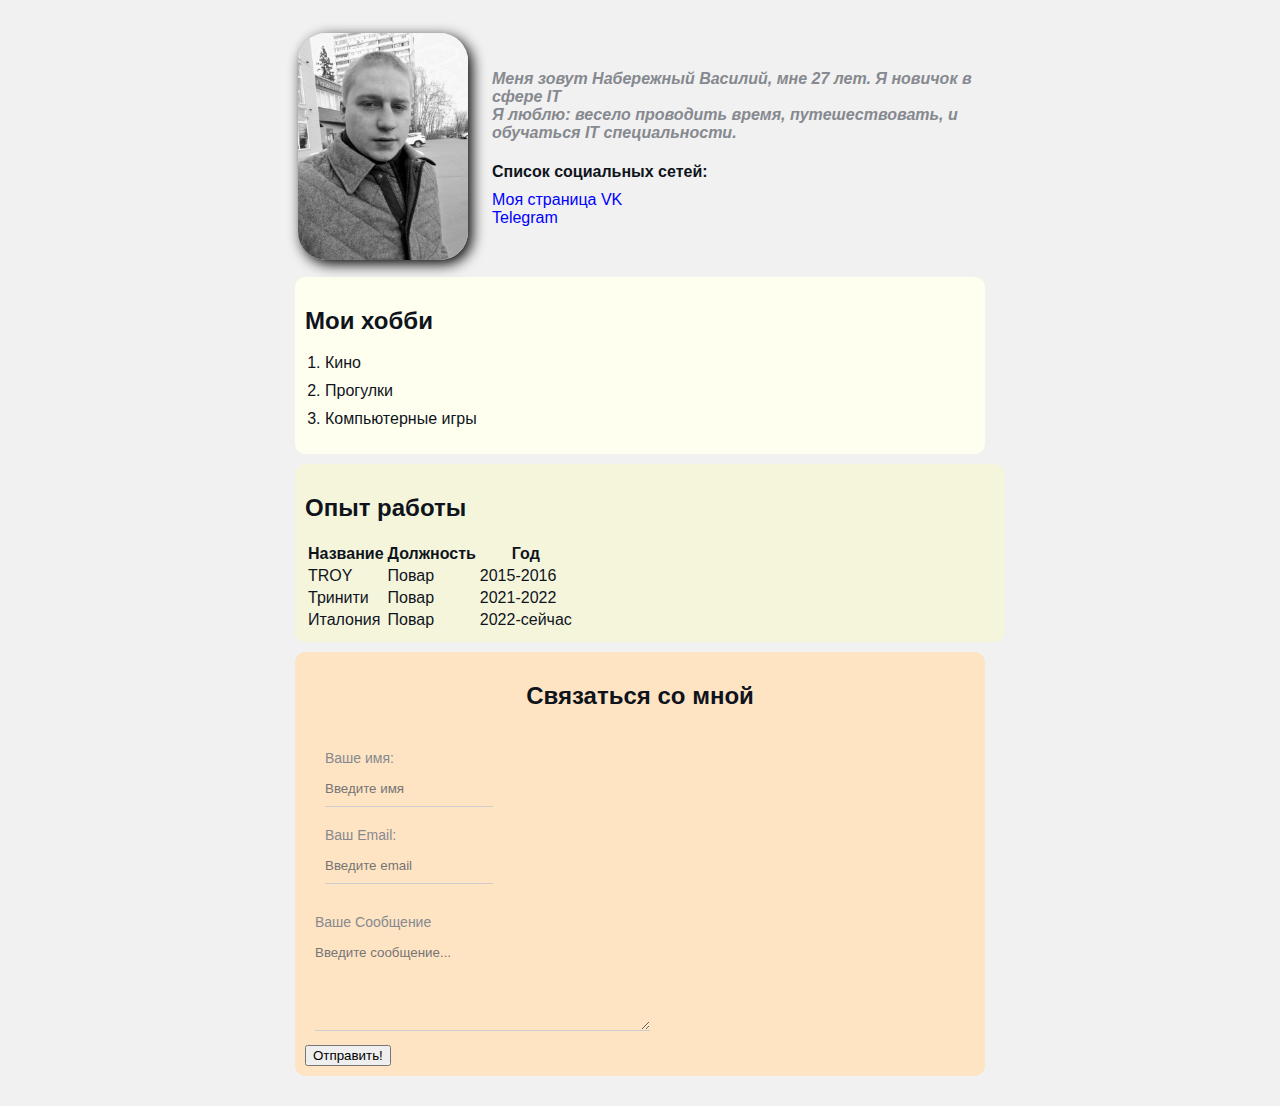
<file: index.html>
<!DOCTYPE html>
<html lang="en">
  <head>
    <meta charset="UTF-8" />
    <meta name="viewport" content="width=device-width, initial-scale=1.0" />
    <link rel="stylesheet" href="./index.css" />
    <title>Resume</title>

  </head>
  
  <body>

<div class="container">
  <div class="box">
    <div>
      
        
      <div class="card">
      <div class="info">
        <div class="info-text">
          <table>
            <tr>
              <td>
          <img src="./задание картинка.jpg" alt="Фото со мной" class="avatar" />
        </td>
        <td>
          <p>
            Меня зовут <strong>Набережный Василий</strong>, мне 27 лет. Я
            новичок в сфере IT
          </p>

          <p>
            Я люблю:
            <em
              >весело проводить время, путешествовать, и обучаться IT
              специальности.</em
            >
          </p>

          <h4>Список социальных сетей:</h4>
          <a href="https://vk.com/id240218087" target="_blank"
            >Моя страница VK
            <br>
            <a href="https://t.me/vasek_Nab" target="_blank">Telegram</a></a
          ></td>
        </tr>
      </table>
        </div>
      </div>
   

      <div class="card-hobby">
        <h2>Мои хобби</h2>
        <ol class="list">
          <li>Кино</li>
          <li>Прогулки</li>
          <li>Компьютерные игры</li>
        </ol>
      </div>

      <div class="card-job">
        <h2>Опыт работы</h2>
        <table>
          <th>Название</th>
          <th>Должность</th>
          <th>Год</th>

          <tr>
            <td>TROY</td>
            <td>Повар</td>
            <td>2015-2016</td>
          </tr>
          <tr>
            <td>Тринити</td>
            <td>Повар</td>
            <td>2021-2022</td>
          </tr>
          <tr>
            <td>Италония</td>
            <td>Повар</td>
            <td>2022-сейчас</td>
          </tr>
        </table>
      </div>
      <div class="card-con">
        <h2>Связаться со мной</h2>

        <div class="form-row">

        <div class="form-group">
          <label for="text">Ваше имя:</label>
          <input type="text" id="text" placeholder="Введите имя" />
        </div>
        <div class="form-group">
          <label for="email">Ваш Email:</label>
          <input type="email" id="email" placeholder="Введите email" />
        </div>
      </div>

        <div class="form-group">
          <label for="massage">Ваше Сообщение</label>
          <textarea
            name=""
            id="massage"
            cols="20"
            rows="5"
            placeholder="Введите сообщение..."
          ></textarea>
        </div>
        <br />
        <button type="submit">Отправить!</button>
      </div>
    </div>
  </div>
  </div>
  </body>
</html>
</file>
<file: index.css>
body {
    font-family: 'Roboto Condensed', sans-serif;
    font-size: 16px;
    font-weight: normal;
    color: #0f141c;
    background: #f1f1f1;
    

}
.container {

max-width: 750px;
margin: auto;

}
.avatar {

width: 170px;
border-radius: 28px;
box-shadow: 4px 4px 14px rgba(0,0,0,25);

}
.info-text p {
    font-style: italic;
    font-weight: bold;
    font-size: 16px;
    color: #86898f;
    margin: 0px;
    padding-left: 20px;

}
.info-text h4 {
    margin-bottom:10px;
    padding-left: 20px;
}
.info-text a {
    padding-left: 20px;
}
.card {
    margin: 15px;
    padding: 15px;
    margin-bottom: 15px;
}
.card-hobby {
    background-color: #FFFFF0;
    border-radius: 10px;
    padding: 10px;
    margin-top: 10px;

}
.card-job {
    background-color: #F5F5DC;
    border-radius: 10px;
    padding: 10px;
    margin-top: 10px;
}
.card-con {
    background-color: #FFE4C4;
    border-radius: 10px;
    padding: 10px;
    margin-top: 10px;
}
a {
    color: blue;
    text-decoration: none;
}
a:hover {
    color: gray;
}
a:active {
    color: blueviolet;

}
.btn .btn:hover {
    padding: 5px 5px;
    opacity: 0.8;
    box-shadow: 4px 4px;
}
.card-hobby ol {
    padding: 0px 20px;
}
.card-hobby li {
    margin-bottom: 10px;

}
.card-job {
    width: 100%;
} 
.card-con h2 {
    text-align: center;
}
.form-group label {
display: block;
font-size: 14px;
color: #86898f;
}
.form-row {
margin-bottom: 10px;
display: flex;
}
.form-row, .form-group{

display: inline-block;
margin: 10px;
width: 50%;

}
.form-group input, .form-group textarea {
    width: 100%;
    box-sizing: border-box;
    border: none;
    background: transparent;
    border-bottom: 1px solid #ccc;
    color: black;
    padding: 15px 0px 10px;
    font-family: inherit;
}
</file>
